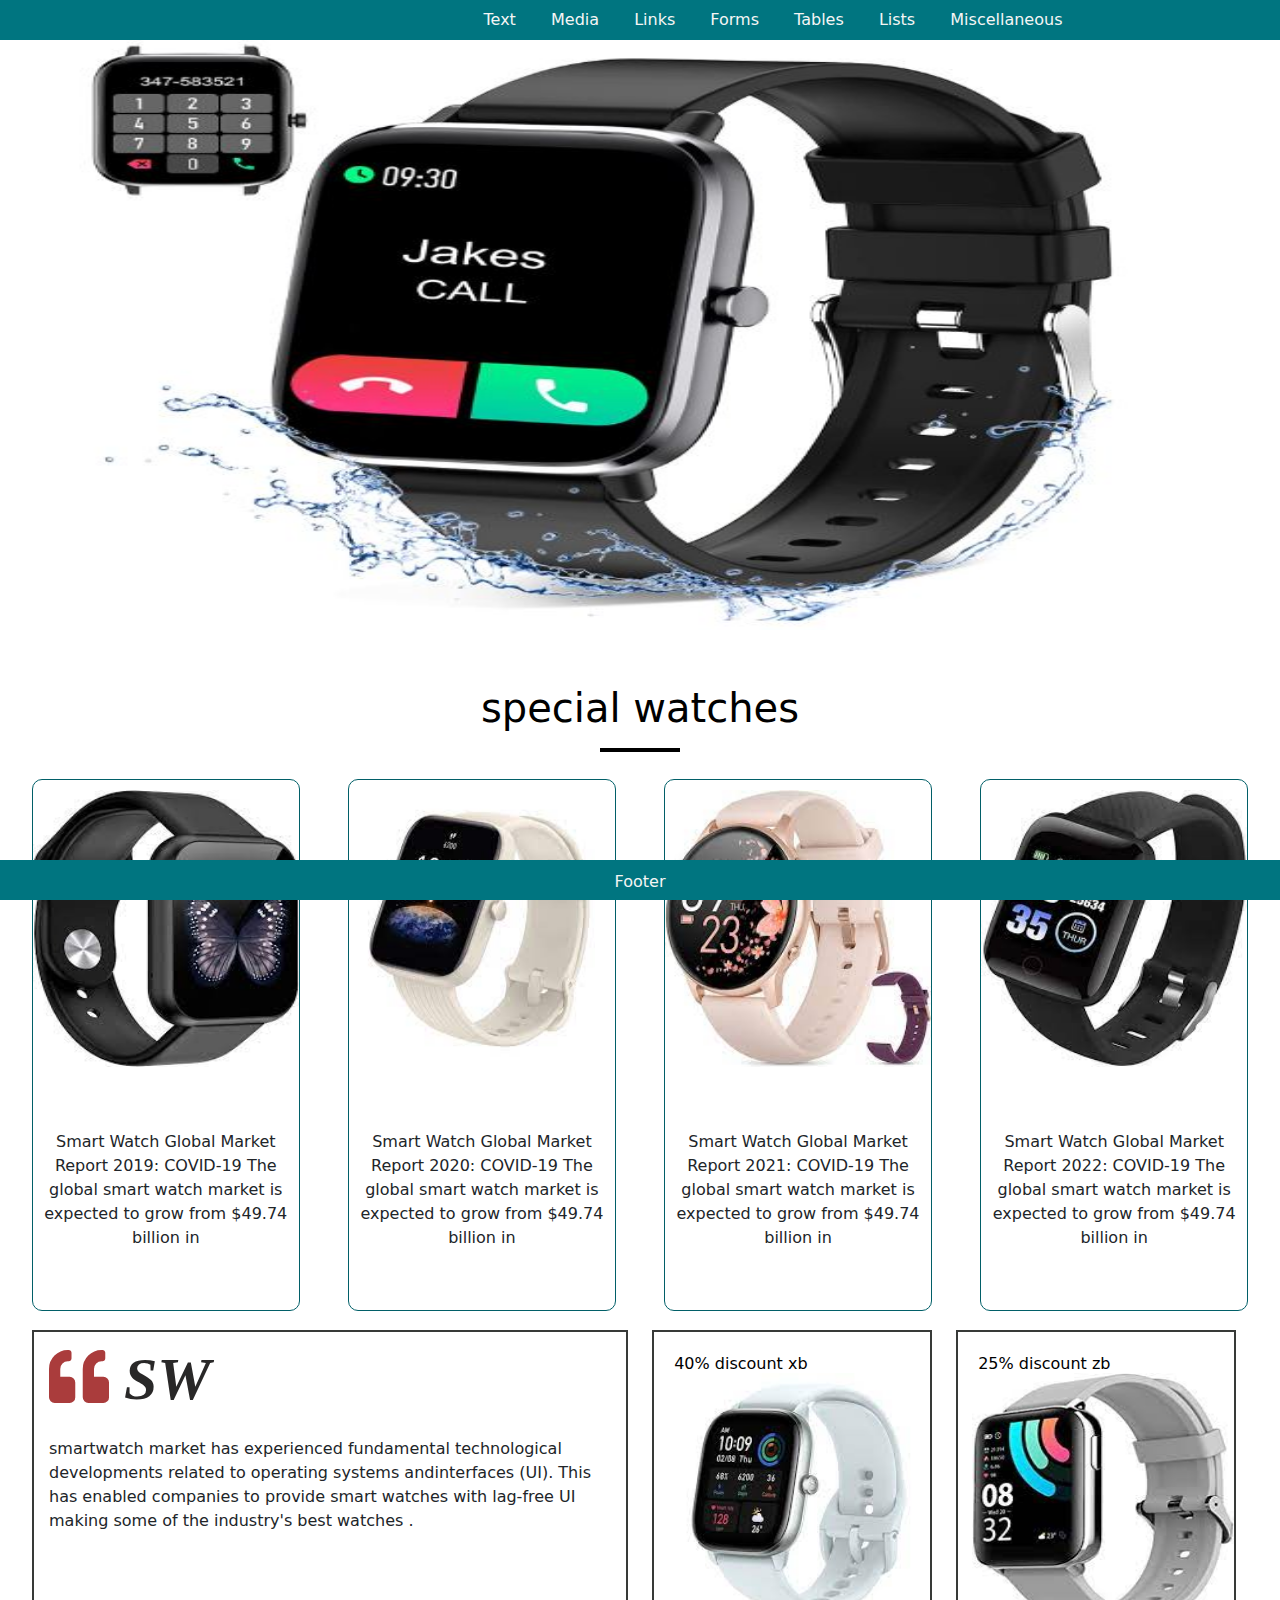
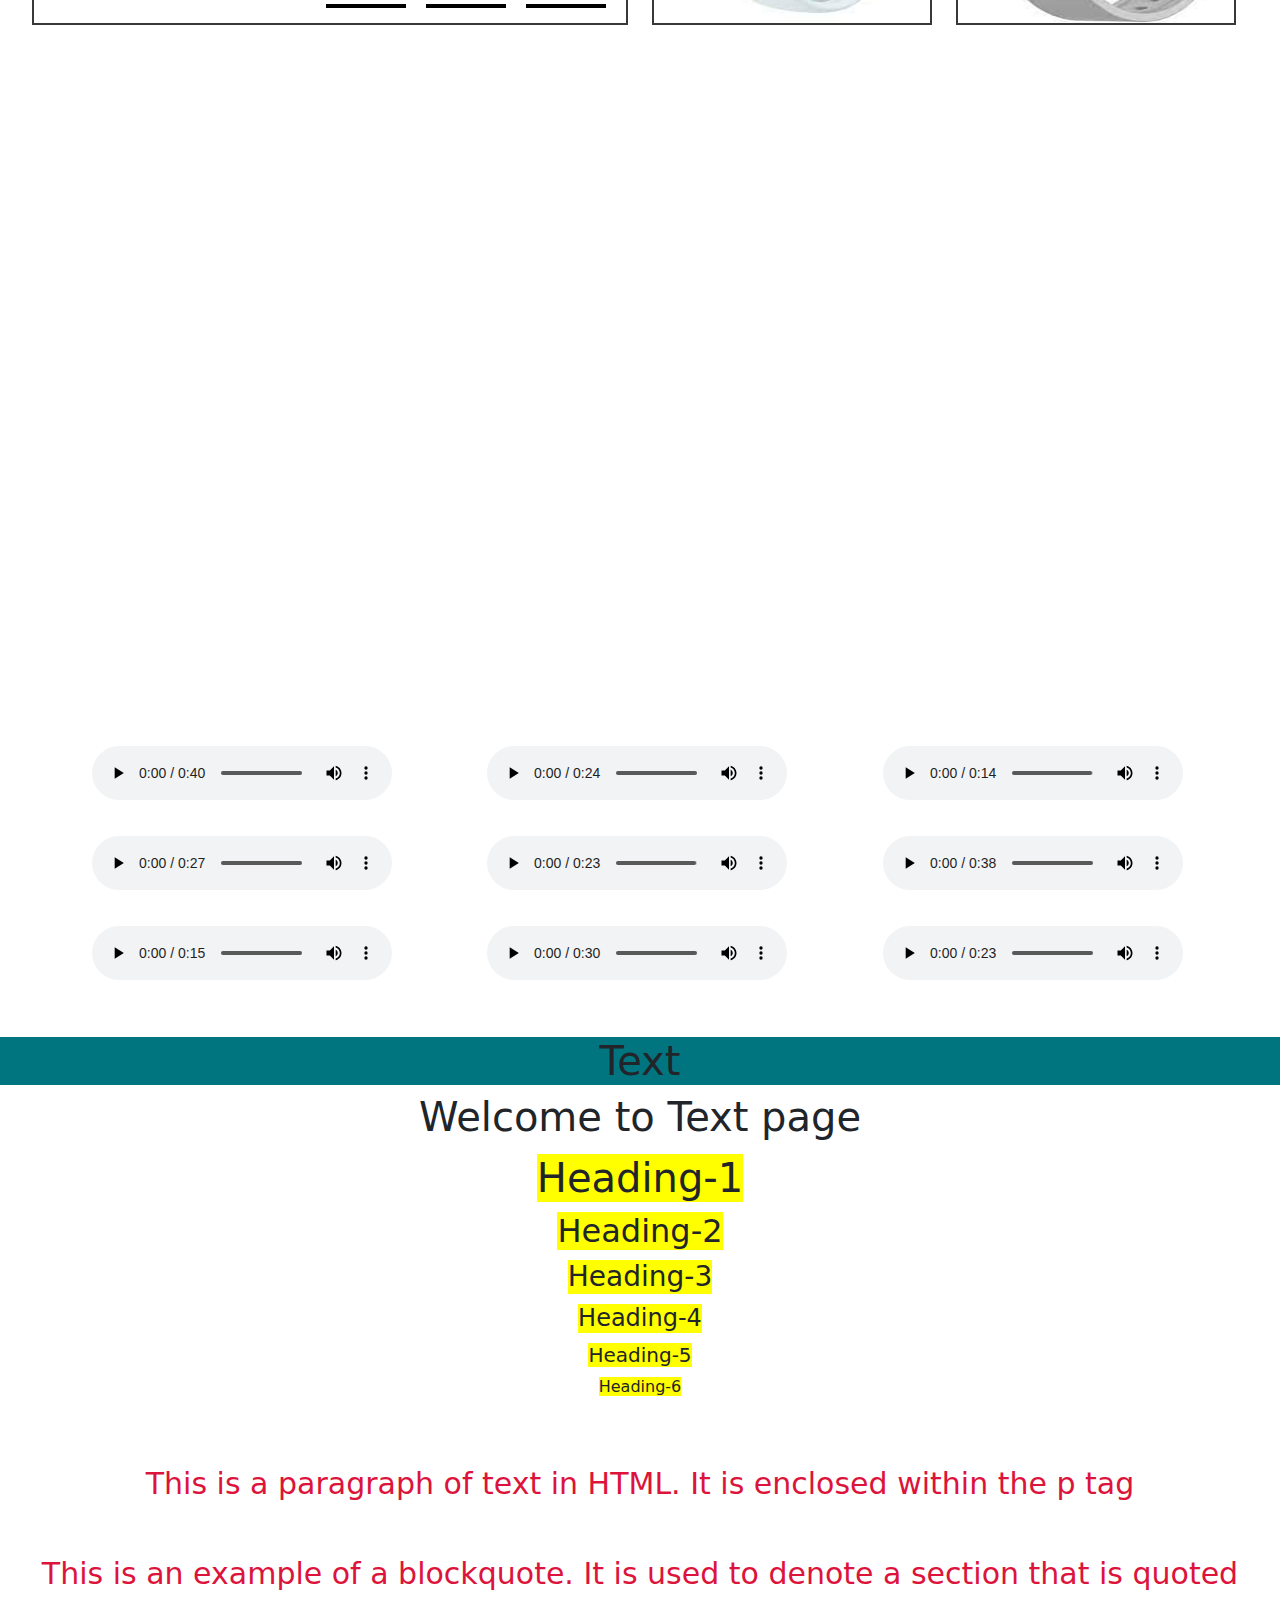
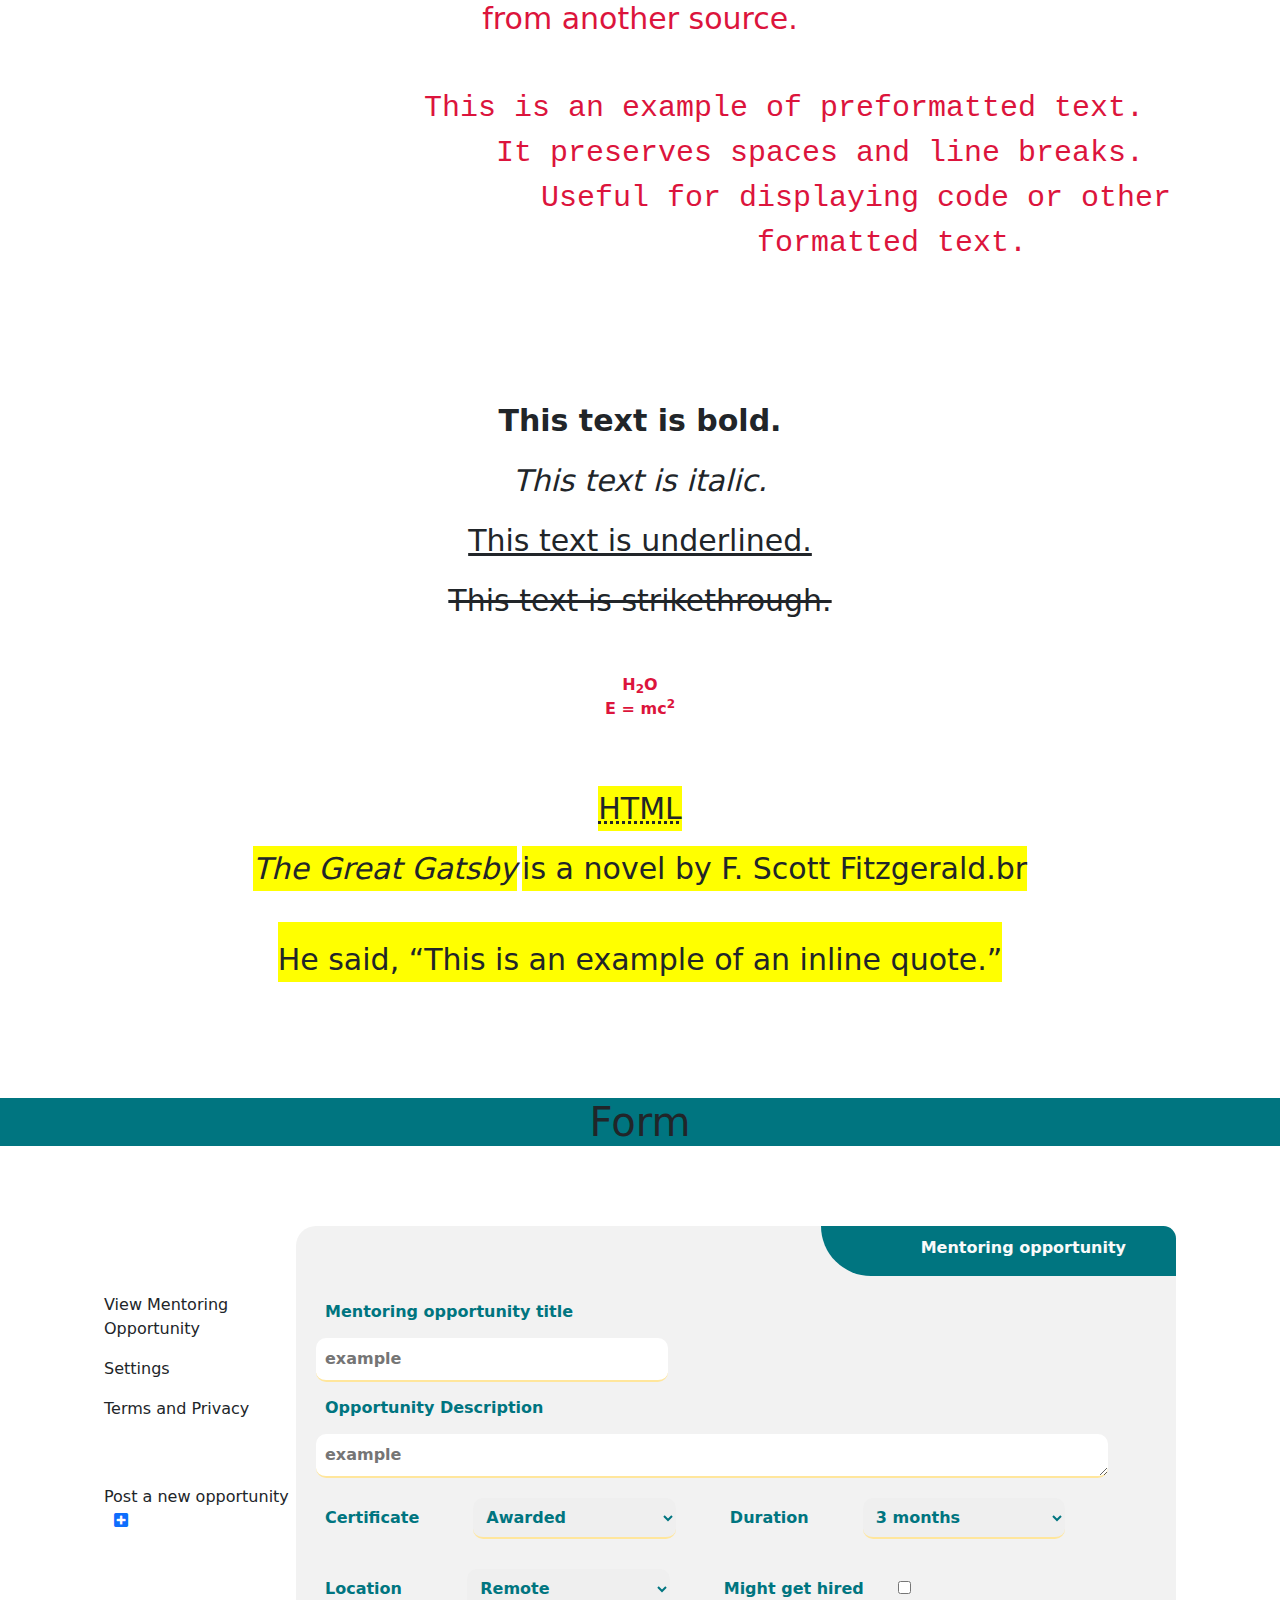
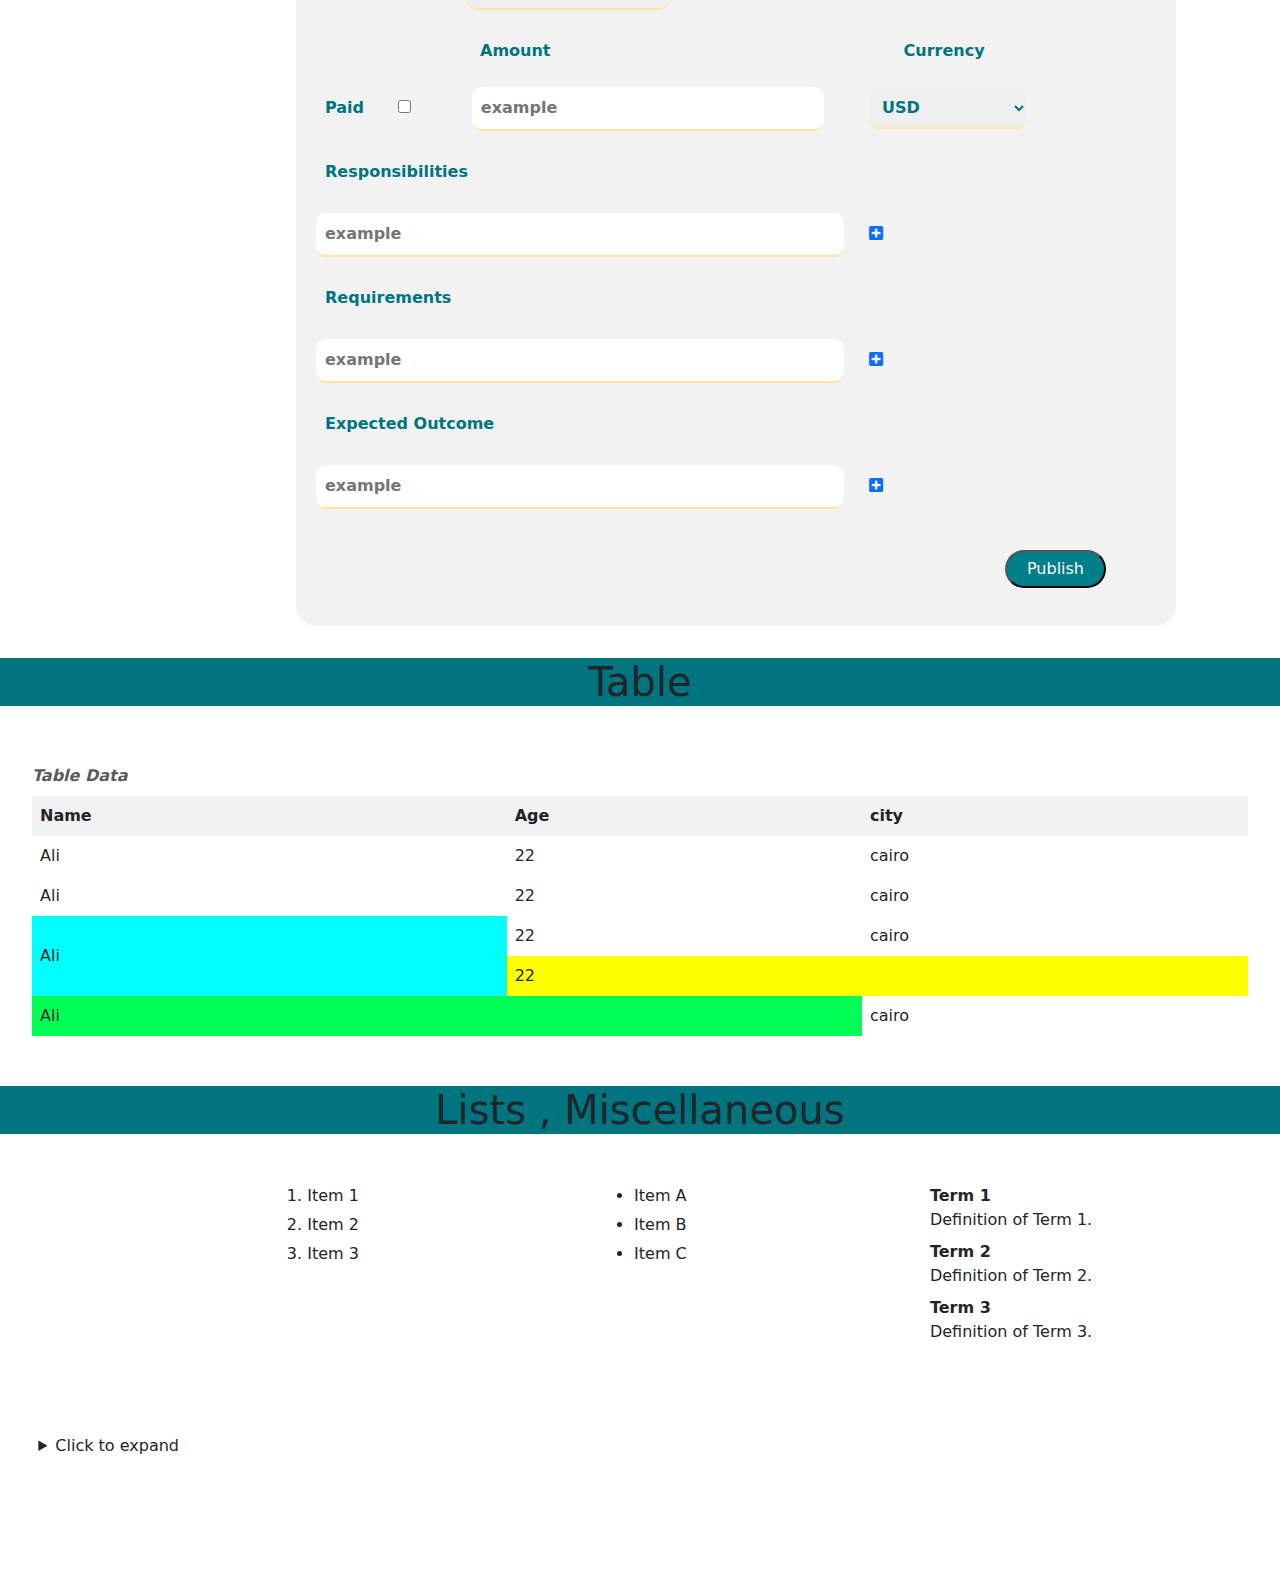
<file: index.html>
<!DOCTYPE html>
<html lang="en">
  <head>
    <meta charset="UTF-8" />
    <meta name="viewport" content="width=device-width, initial-scale=1.0" />
    <meta name="author" content="Mohammed Ali">
    <meta name="description" content="This site is a project for HTML and CSS">
    <link rel="stylesheet" href="./css/style.css" />
    <link rel="stylesheet" href="./css/all.css" />
    <link rel="stylesheet" href="./css/bootstrap-icons.min.css" />
    <link rel="stylesheet" href="./css/bootstrap.min.css" />
    <link rel="stylesheet" href="./css/bootstrap.min.css.map" />
    <title>HTML PROJECT</title>
  </head>
  <body>
    <nav class="home">
      <ul>
        <li><a href="#">Text</a></li>
        <li><a href="#">Media</a></li>
        <li><a href="#">Links</a></li>
        <li><a href="#">Forms</a></li>
        <li><a href="#">Tables</a></li>
        <li><a href="#">Lists</a></li>
        <li><a href="#">Miscellaneous</a></li>
      </ul>
    </nav>

    <main>
      <section>
        <figure class="section1-contianer">
          <img src="./images/second-images.jpg" alt="this is imagese" />
        </figure>
      </section>
      <section>
        <div class="special-container1">
          <div class="special-container1-div1">
            <div class="info">
              special watches
              <div class="line"></div>
            </div>
          </div>

          <div class="special-container1-div2">
            <figure class="info1 hov1">
              <img class="img" src="./images/w1.jpeg" alt="watch" />
              <figcaption class="article">
                Smart Watch Global Market Report 2019: COVID-19 The global smart
                watch market is expected to grow from $49.74 billion in
              </figcaption>
              <div class="button">
                <button><a href="#">Add to cart</a></button>
              </div>
            </figure>
            <figure class="info2 hov1">
              <img class="img" src="./images/w2.jpeg" alt="watch" />
              <figcaption class="article">
                Smart Watch Global Market Report 2020: COVID-19 The global smart
                watch market is expected to grow from $49.74 billion in
              </figcaption>
              <div class="button">
                <button><a href="#">Add to cart</a></button>
              </div>
            </figure>
            <figure class="info3 hov1">
              <img class="img" src="./images/w3.jpeg" alt="watch" />
              <figcaption class="article">
                Smart Watch Global Market Report 2021: COVID-19 The global smart
                watch market is expected to grow from $49.74 billion in
              </figcaption>
              <div class="button">
                <button><a href="#">Add to cart</a></button>
              </div>
            </figure>
            <figure class="info4 hov1">
              <img class="img" src="./images/w4.jpeg" alt="watch" />
              <figcaption class="article">
                Smart Watch Global Market Report 2022: COVID-19 The global smart
                watch market is expected to grow from $49.74 billion in
              </figcaption>
              <div class="button">
                <button><a href="#">Add to cart</a></button>
              </div>
            </figure>
          </div>
        </div>
      </section>
      <section>
        <div class="special-container2">
          <div class="special-container2-div1">
            <div class="inf1">
              <i class="fas fa-quote-left p"><i class="i">SW</i></i>
              <article>
                <p>
                  smartwatch market has experienced fundamental technological
                  developments related to operating systems andinterfaces (UI).
                  This has enabled companies to provide smart watches with
                  lag-free UI making some of the industry's best watches .
                </p>
                <div class="line line2"></div>
                <div class="line line2"></div>
                <div class="line line2"></div>
              </article>
            </div>
            <figure>
              <div class="inf2">
                <a href="#">
                  <span>40% discount xb</span>
                  <img src="./images/w5.jpeg" alt="labtop" />
                </a>
              </div>
              <div class="inf3">
                <a href="#">
                  <span>25% discount zb </span>
                  <img src="./images/w6.jpeg" alt="labtop" />
                </a>
              </div>
            </figure>
          </div>
        </div>
      </section>
      <section>
        <div class="video">
          <iframe
            src="https://www.youtube.com/embed/tZKY1hLIedI"
            title="ياسر الدوسري - غافر | Yasser Al-Dosari - Ghafir"
            frameborder="0"
            allow="accelerometer; autoplay; clipboard-write; encrypted-media; gyroscope; picture-in-picture; web-share"
            referrerpolicy="strict-origin-when-cross-origin"
            allowfullscreen
          ></iframe>
        </div>
        <div class="audio">
          <audio src="./audio/114.mp3" controls autoplay loop>الناس</audio>
          <audio src="./audio/113.mp3" controls autoplay loop>الفلق</audio>
          <audio src="./audio/112.mp3" controls autoplay loop>الاخلاص</audio>
          <audio src="./audio/111.mp3" controls autoplay loop>المسد</audio>
          <audio src="./audio/110.mp3" controls autoplay loop>النصر</audio>
          <audio src="./audio/109.mp3" controls autoplay loop>الكافرون</audio>
          <audio src="./audio/108.mp3" controls autoplay loop>الكوثر</audio>
          <audio src="./audio/107.mp3" controls autoplay loop></audio>
          <audio src="./audio/106.mp3" controls autoplay loop></audio>
        </div>
      </section>
      <section class="text-section">
        <section class="section-line">
          <h1>Text </h1>
        </section>

        <section>
          <h1>Welcome to Text page</h1>
        </section>
        <section>
          <div class="heading">
            <h1 class="h">Heading-1</h1>
            <br />
            <h2 class="h">Heading-2</h2>
            <br />
            <h3 class="h">Heading-3</h3>
            <br />
            <h4 class="h">Heading-4</h4>
            <br />
            <h5 class="h">Heading-5</h5>
            <br />
            <h6 class="h">Heading-6</h6>
            <br />
          </div>
        </section>
        <section>
          <div class="paragraph">
            <p class="p">
              This is a paragraph of text in HTML. It is enclosed within the p
              tag
            </p>
            <blockquote class="p">
              This is an example of a blockquote. It is used to denote a section
              that is quoted from another source.
            </blockquote>
            <pre class="p">
                This is an example of preformatted text.
                    It preserves spaces and line breaks.
                        Useful for displaying code or other
                            formatted text.
            </pre>
          </div>
        </section>
        <section>
          <div class="style">
            <b class="f">This text is bold.</b>
            <i class="f">This text is italic.</i>
            <u class="f">This text is underlined.</u>
            <s class="f">This text is strikethrough.</s>
          </div>
        </section>
        <section>
          <div class="sub">
            H<sub>2</sub>O <br />
            E = mc<sup>2</sup>
          </div>
        </section>
        <section>
          <div class="abbrevit">
            <abbr class="a" title="Hypertext Markup Language">HTML</abbr><br />
            <cite class="a">The Great Gatsby</cite>
            <p class="a">is a novel by F. Scott Fitzgerald.br</p>
            <br />
            <p class="a">
              He said, <q class="a">This is an example of an inline quote.</q>
            </p>
          </div>
        </section>
      </section>
      <section class="section-line">
        <h1> Form</h1>
      </section>
      <section>
        <div class="parent">
          <div class="div1 d-none d-lg-block">
            <span>View Mentoring Opportunity</span>
            <span>Settings</span>
            <span>Terms and Privacy</span><br /><br />
            <span
              >Post a new opportunity &nbsp;
              <a href="#"><i class="fas fa-plus-square"></i></a>
            </span>
          </div>
          <div class="div2">
            <section calss="mentoring-opportunity">
              <div class="mentoring-opportunity-container">
                <div class="mentoring-opportunity-div1">
                  <p>Mentoring opportunity</p>
                </div>

                <form class="mentoring-opportunity-form w-md-100">
                  <label class="mentor-oppor-label"
                    >Mentoring opportunity title</label
                  >
                  <input
                    class="mentor-oppor-input mentor-input1 border-bottom border-warning-subtle border-2"
                    type="text"
                    placeholder="example"
                  />

                  <label class="mentor-oppor-label d-none d-lg-block"
                    >Opportunity Description</label
                  >
                  <textarea
                    class="mentor-oppor-input border-bottom border-warning-subtle border-2 d-none d-lg-block"
                    cols="88"
                    rows="1"
                    placeholder="example"
                  ></textarea>

                  <label class="mentor-oppor-label1">Certificate</label>
                  <select
                    class="mentor-oppor-input1 mentor-select1 border-bottom border-warning-subtle border-2"
                  >
                    <option>Awarded</option>
                    <option>Awarded</option>
                    <option>Awarded</option>
                  </select>

                  <label class="mentor-oppor-label1">Duration</label>
                  <select
                    class="mentor-oppor-input1 mentor-select2 border-bottom border-warning-subtle border-2"
                  >
                    <option>3 months</option>
                    <option>2 months</option>
                    <option>1 months</option></select
                  ><br />

                  <label class="mentor-oppor-label1">Location &nbsp;</label>
                  <select
                    class="mentor-oppor-input1 mentor-select3 border-bottom border-warning-subtle border-2"
                  >
                    <option>Remote</option>
                    <option>Remote</option>
                    <option>Remote</option>
                  </select>

                  <span class="mentor-span0">Might get hired</span>
                  <input
                    class="mentor-imputa border-bottom border-warning-subtle border-2"
                    type="checkbox"
                  />
                  <span class="checkboxtexr"></span><br />

                  <span class="mentor-oppor-span">Amount</span>
                  <span class="mentor-oppor-span2">Currency</span><br />

                  <label class="mentor-oppor-label1">Paid</label>
                  <input
                    class="mentor-imputa border-bottom border-warning-subtle border-2"
                    type="checkbox"
                  />&nbsp;&nbsp;&nbsp;&nbsp;&nbsp;&nbsp;&nbsp;
                  <input
                    class="mentor-oppor-input1 mentor-input2 border-bottom border-warning-subtle border-2"
                    type="text"
                    placeholder="example"
                  />

                  <select
                    class="mentor-oppor-input1 mentor-select4 border-bottom border-warning-subtle border-2"
                  >
                    <option>USD</option>
                    <option>POUND</option>
                    <option>KWD</option>
                  </select>

                  <label class="mentor-oppor-label">Responsibilities</label>
                  <input
                    class="mentor-oppor-input1 mentor-input4 border-bottom border-warning-subtle border-2"
                    type="text"
                    placeholder="example"
                  />
                  <a href="#"><i class="fas fa-plus-square"></i></a>

                  <label class="mentor-oppor-label">Requirements</label>
                  <input
                    class="mentor-oppor-input1 mentor-input5 border-bottom border-warning-subtle border-2"
                    type="text"
                    placeholder="example"
                  />
                  <a href="#"><i class="fas fa-plus-square"></i></a>

                  <label class="mentor-oppor-label">Expected Outcome</label>
                  <input
                    class="mentor-oppor-input1 mentor-input6 border-bottom border-warning-subtle border-2"
                    type="text"
                    placeholder="example"
                  />
                  <a href="#"><i class="fas fa-plus-square"></i></a>

                  <input class="mentor-submit" type="submit" value="Publish" />
                </form>
              </div>
            </section>
          </div>
        </div>
      </section>
      <section class="section-line">
        <h1>Table</h1>
      </section>
      <section class="table-section">
        <table>
          <caption>
            Table Data
          </caption>
          <thead>
            <tr>
              <th>Name</th>
              <th>Age</th>
              <th>city</th>
            </tr>
          </thead>
          <tbody>
            <tr>
              <td>Ali</td>
              <td>22</td>
              <td>cairo</td>
            </tr>
            <tr>
              <td>Ali</td>
              <td>22</td>
              <td>cairo</td>
            </tr>
            <tr>
              <td rowspan="2" style="background-color: aqua">Ali</td>
              <td>22</td>
              <td>cairo</td>
            </tr>
            <tr>
              <td colspan="2" style="background-color: yellow">22</td>
            </tr>
          </tbody>
          <tfoot>
            <tr>
              <td colspan="2" style="background-color: rgb(0, 255, 85)">Ali</td>
              <td>cairo</td>
            </tr>
          </tfoot>
        </table>
      </section>
      <section class="section-line">
        <h1>Lists , Miscellaneous</h1>
      </section>
      <section class="list-section">
        <ol>
          <li>Item 1</li>
          <li>Item 2</li>
          <li>Item 3</li>
        </ol>

        <ul>
          <li>Item A</li>
          <li>Item B</li>
          <li>Item C</li>
        </ul>

        <dl>
          <dt>Term 1</dt>
          <dd>Definition of Term 1.</dd>

          <dt>Term 2</dt>
          <dd>Definition of Term 2.</dd>

          <dt>Term 3</dt>
          <dd>Definition of Term 3.</dd>
        </dl>
      </section>
      <section class="miscell-section">
        <details>
          <summary>Click to expand</summary>
          <object data="./images/w1.jpeg" type="image/svg+xml"></object><br />
          <object data="document.pdf" type="application/pdf">
            <a href="#">Upload PDF</a>
          </object>
        </details>
      </section>
    </main>

    <footer class="foot">
      <p>Footer</p>
    </footer>
  </body>
</html>
</file>
<file: css/style.css>
*{
    margin: 0;
    padding: 0;
    box-sizing: border-box;
}
body{
    text-align: center;
}
.home {
    background-color: #007580;;
    display: flex;
    align-items: center;
    justify-content: space-around;
    position: fixed;
    top: 0;
    width: 100vw;
    height: 40px;
    z-index: 100;
}
.home  ul{
    padding:15px 10px 0px 10px;
}
.home  ul li {
    display:inline ;
    margin-left: 10px;
    color: whitesmoke;
    padding:15px 10px 0px 10px;
}
.home ul li a{
    text-decoration: none;
    color: whitesmoke;
}
.home ul li:hover{
    padding: 8px 10px;
    border: 2px solid whitesmoke;
    border-radius: 5px;
    cursor: pointer;
}
.main-home{
    text-align: center;
    position: absolute;
    top: 50%;
    left: 50%;
    transform: translate(-50% , -50%);
}
.main-home section h2{
    font-size: 35px;
}
.main-home section p{
    font-size: 25px;
    margin: 15px ;
}
.foot{
    background-color: #007580;
    color: whitesmoke;
    padding: 10px;
    text-align: center;
    position: fixed;
    bottom: 0;
    width: 100vw;
    height: 40px;
}

/* ///////////////////////// Text page style///////////////////////////// */
.section-line{
    background-color: #007580;
}
.text-section{
    text-align: center;
}
h1{
    text-align: center;
}
.heading .h{
    background-color: yellow;
    display: inline-block;
    margin: 5px;
}
.paragraph{
    margin-top: 30px;
    display: inline-block;
}
.paragraph .p{
    margin: 15px;
    font-size: 30px;
    color: crimson;
}
.style{
    font-size: 30px;
    margin: 50px auto;
}
.style .f {
   display:block;
   margin: 15px;
}
.sub{
    margin : 40px auto;
    color: crimson;
    display: inline;
    font-weight: bold;
}
.abbrevit{
    margin: 50px auto 100px;
}
.abbrevit .a{
    font-size: 30px;
    margin-top: 15px;
   background-color: yellow;
   display: inline-block;
}

/* ///////////////////////// form page style///////////////////////////// */

.parent{
    display:flex;
    justify-content: center;
    margin-top: 80px;
}
.div1{
    width:15%;
    padding-top:4%;
}
.div2{
    min-width:55%;
}
.div1 span{
    display:block;
    margin-top:16px;
}
.mentoring-opportunity-container{
    background-color:#f2f2f2;
    border-radius:20px;
    min-height:1000px;
    width:100%;
}
.mentoring-opportunity-div1{
    background-color:#007580;
    font-size:16px;
    font-weight: bold;
    padding:10px 50px 0px 100px; 
    float:right;
    border-radius:0px 20px 0px 80px;
    color:#FAFAFA;
}
.mentoring-opportunity-form{
    padding-top:60px;
}
.mentor-oppor-label ,  .mentor-oppor-input , .mentor-oppor-label1 ,  .mentor-oppor-input1 , .mentor-oppor-span , .mentor-oppor-span2 , .mentor-span0{
    font-size:16px;
    color:#007580;
    font-weight:bold;
    display:block;
    padding:9px;
    margin:5px 20px;
    border-radius:10px;
    border:0px;
}
 .mentor-oppor-label1 , .mentor-oppor-input1 , .mentor-oppor-span , .mentor-oppor-span2 , .mentor-span0{
    display:inline;
    margin:15px 20px;
}
textarea {
    width:90%;
}
.mentor-imputa{
    display:inline-block;
    font-size:25px;
    color:#007580;
}
.checkboxtext{
    font-size: 110%;
  display: inline;
    color:#007580;
}
.mentor-oppor-span{
    display:inline-block;
    margin:5px 0px 0px 175px; }
.mentor-oppor-span2{
    display:inline-block;
    margin:5px 0px 0px 330px; 
}
.mentor-input1 , .mentor-input2{
    width:40%;
}  
.mentor-input4 , .mentor-input5 , .mentor-input6{
    width:60%;
}
.mentor-select1 , .mentor-select2 , .mentor-select3{
    width:23%;
    max-width:400px;
}
.mentor-select4{
    width:18%;
}
.mentor-submit{
    background-color:#007f8b;
    font-size:16px;
    padding:5px 20px; 
    float:right;
    border-radius:40px;
    color:#FAFAFA;
    margin:100px 70px 70px 70px;
}
.mentor-submit:hover{
    background-color: #015f68;
}
/* //////////////////////////////// media page style//////////////////////////// */
.section1-contianer {
    width: 95%;
    margin: 30px auto;
    min-height: 600px;
}

.section1-contianer img {
    width: 100%;
    margin: auto;
    height: 600px;
    border-radius: 10px;
}

.special-container1 {
    width: 95%;
    margin: auto;
    height: 600px;
    margin: 20px auto 70px;
}

.special-container1-div1 {
    position: relative;
    width: 100%;
    height: 119px;
    text-align: center;
    font-size: 40px;
    color: black;
}

.info {
    position: absolute;
    top: 50%;
    left: 0%;
    right: 0%;
    transform: translate(0%, -50%);
}

.line {
    margin: 10px auto;
    width: 80px;
    height: 2px;
    border: 2px solid black;
}

.line:hover {
    width: 120px;
    transition: 1s;
}


.special-container1-div2 {
    width: 100%;
    min-height: 480px;
    margin: auto;
}

.special-container1-div2 .info1,
.info2,
.info3,
.info4 {
    width: 22%;
    min-height: 477px;
    float: left;
    position: relative;
    border: 1px solid #015f68;
    border-radius: 10px;
}

.special-container1-div2 .hov1:hover {
    transform: scale(1.1, 1.1);
}

.special-container1-div2 .info2,
.info3,
.info4 {
    margin: 0% 0% 0% 4%;
}

.button {
    width: 100%;
    height: 60px;
    position: relative;
}

.special-container1-div2 button {
    width: 120px;
    height: 40px;
    border: 1px solid #015f68;
    border-radius: 10px;
    position: absolute;
    left: 50%;
    top: 50%;
    transform: translate(-50%, -50%);
    opacity: 0;
    color: white;
  
}

.special-container1-div2 a {
    color: white;
    text-decoration: none;
}

.special-container1-div2 .hov1:hover button {
    opacity: 1;
    background-color: #015f68;
}

.special-container1-div2 .img {
    position: absolute;
    width: 100%;
    height: 277px;
    margin-top: 10px;
}

.special-container1-div2 .article {
    width: 100%;
    margin-top: 350px;
    text-align: center;
}

.special-container2 {
    width: 95%;
    min-height: 340px;
    margin: 40px auto 10px;
}

.special-container2-div1 {
    min-width: 100%;
    min-height: 300px;
    margin: auto;
}

.special-container2-div1 .inf1 {
    width: 49%;
    height: 295px;
    float: left;
    border: 2px solid rgb(56, 58, 56);
}

.special-container2-div1 .inf1 p,
.p {
    padding: 15px;
}

.special-container2-div1 .inf1 .p {
    font-size: 60px;
    color: #aa3c3c;
}

.special-container2-div1 .inf1 .i {
    padding: 15px;
    color: rgb(41, 40, 40);
}

.line2 {
    display: inline-block;
    float: right;
    margin: 40px 20px 0px 0px;
}

.special-container2-div1 .inf2,
.inf3 {
    width: 23%;
    height: 295px;
    margin-left: 2%;
    float: left;
    border: 2px solid rgb(56, 58, 56);
}

.special-container2-div1 .inf2 a {
    width: 95%;
    height: 99%;
}

.special-container2-div1 .inf3 a {
    width: 100%;
    height: 99%;
}

.special-container2-div1 .inf2 img {
    width: 100%;
    height: 100%;
    padding: 15% 0% 0% 5%;
}

.special-container2-div1 .inf3 img {
    width: 100%;
    height: 100%;
    padding: 15% 0% 0% 5%;
}

.inf2 span {
    position: absolute;
    margin: 20px 10px 10px 20px;
}

.inf3 span {
    position: absolute;
    margin: 20px 10px 10px 20px;
}

.inf2:hover {
    transition: 0.5s;
    transform: scale(1.15, 1.15);
}

.inf3:hover {
    transition: 0.5s;
    transform: scale(1.15, 1.15);
}
.special-container2-div1 .inf2,
.inf3 {
    width: 23%;
    height: 295px;
    margin-left: 2%;
    float: left;
    border: 2px solid rgb(56, 58, 56);
}
.special-container2-div1 .inf2 a {
    width: 95%;
    height: 99%;
}

.special-container2-div1 .inf3 a {
    width: 100%;
    height: 99%;
}

.special-container2-div1 .inf2 img {
    width: 100%;
    height: 100%;
    padding: 15% 0% 0% 5%;
}

.special-container2-div1 .inf3 img {
    width: 100%;
    height: 100%;
    padding: 15% 0% 0% 5%;
}

.inf2 span , .inf3 span{
    position: absolute;
    margin: 20px 10px 10px 20px;
    color: black;
}


.inf2:hover , .inf3:hover {
    transition: 0.5s;
    transform: scale(1.15, 1.15);
  
}

.video iframe{
    width: 95%;
    height: 600px;
    margin:0px 2.5% ;
}

.audio{
    width: 95%;
    min-height: 200px;
    margin:40px 2.5% ;
}
.audio audio{
    min-width: 95px;
    min-height: 63px;
    margin:10px 2.5% ;
    margin-left: 60px;
}
/* //////////////////////////////  table page style //////////////////////////*/
.table-section{
    width: 95%;
    min-height: 200px;
    margin:50px 2.5% ;
}
table {
    width: 100%;
    border-collapse: collapse;
  }
  th, td {
    border: 1px solid #ddd;
    padding: 8px;
    text-align: left;
  }
  th {
    background-color: #f2f2f2;
  }
  caption {
    caption-side: top;
    font-style: italic;
    font-weight: bold;
  }
/* ///////////////////////////////////// List page style //////////////////////////////////////// */
  .list-section{
    width: 95%;
    min-height: 200px;
    margin:50px 2.5% ;
  }
ol , ul , dl{
    margin-left: 20%;  
    float:left;
  }
  ol li {
    margin-bottom: 5px;  
  }

  ul li {
    margin-bottom: 5px;  
  }

  dt {
    font-weight: bold;  
  }
  dd {
    margin-bottom: 5px;  
  }
/* /////////////////////////////////////  miscell page style /////////////////////////////////  */
  .miscell-section{
    width: 90%;
    min-height: 100px;
    margin:50px 3% ;
  }
</file>
